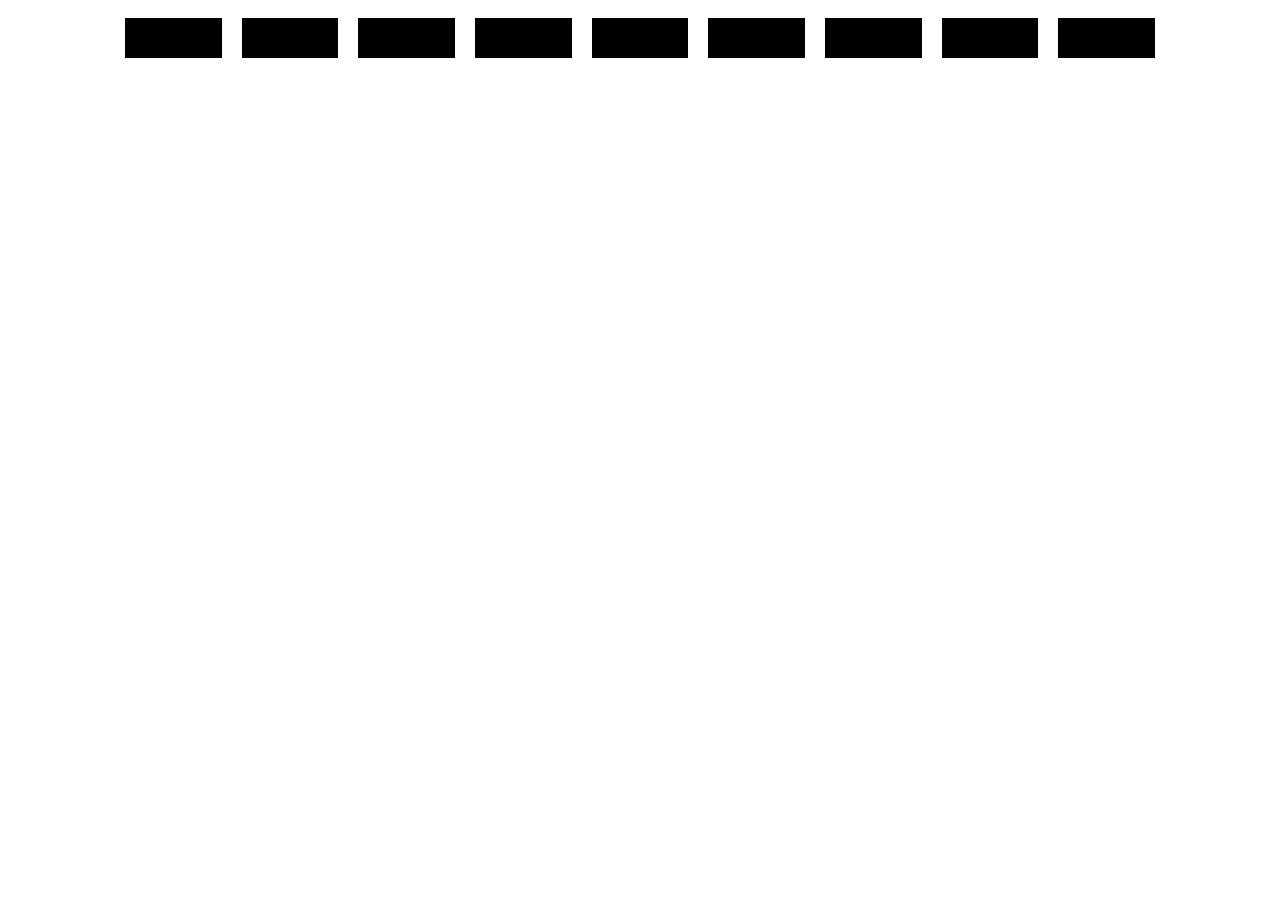
<file: index.html>
<!DOCTYPE html>
<html lang="en">
<head>
    <meta charset="UTF-8">
    <meta name="viewport" content="width=device-width, initial-scale=1.0">
    <meta http-equiv="X-UA-Compatible" content="ie=edge">
    <link rel="stylesheet" href="css/style.css" type="text/css" />
    <script type="text/javascript" src="js/jquery-3.2.1.js"></script>
    <title>Document</title>
</head>
<body>

    <div class="container">
        <div class="box one">
        </div>
        <div class="box three">
        </div>
        <div class="box one">
        </div>
        
        <div class="box two">
        </div>
        <div class="box one">
        </div>
        <div class="box two">
        </div>
        
        <div class="box three">
        </div>
        <div class="box three">
        </div>
        <div class="box two">
        </div>
    </div>

    <script type="text/javascript" src="js/script.js"></script>
</body>
</html>
</file>
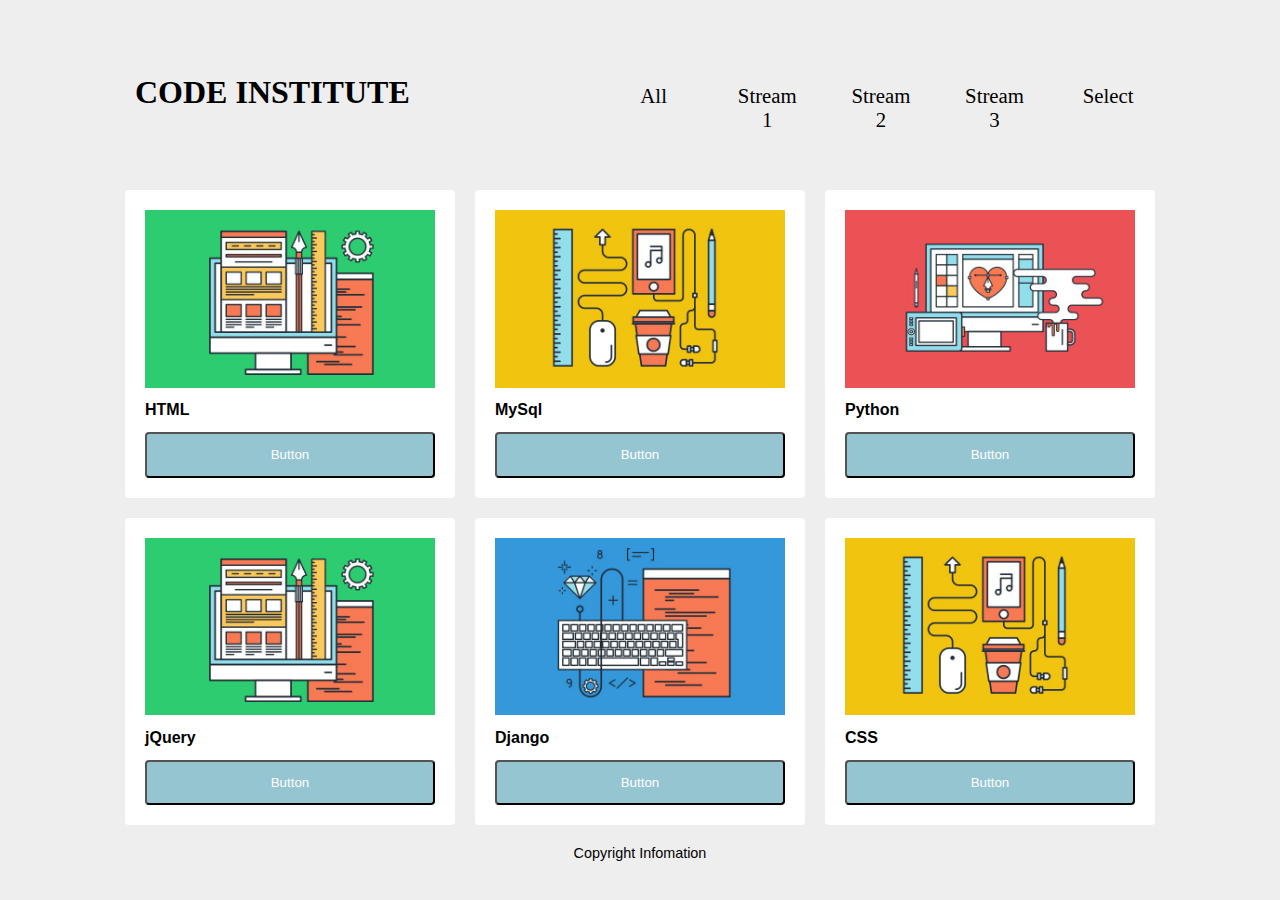
<file: challenge.html>
<!DOCTYPE html>
<html lang="en">
<head>
    <meta charset="UTF-8">
    <meta name="viewport" content="width=device-width, initial-scale=1.0">
    <meta http-equiv="X-UA-Compatible" content="ie=edge">
    <link rel="stylesheet" href="css/challenge.css" type="text/css" />
    <script type="text/javascript" src="js/jquery-3.2.1.js"></script>
    <title>Document</title>
</head>
<body>
    
    <div id="container">
		<nav>
			<ul>
				<li id="logoNav">CODE INSTITUTE</li>
				<li id="all_btn">All</li>
				<li id="stream1" class="stream-nav">Stream 1</li>
				<li id="stream2" class="stream-nav">Stream 2</li>
				<li id="stream3" class="stream-nav">Stream 3</li>
				<li id="select_btn">Select</li>
			</ul>
		</nav>
		<div class="card stream1-card">
			<img class="card_image" src="img/3.png" alt="coding icon">
			<div class="card_bottom">
				<h2 class="card_head">HTML</h2>
				<p class="card_para">Once you join a <a href="#">Code Institute</a> Bootcamp you will be taken on an accelerated contextualised learning path across 3 streams. Nothing is learned in isolation.We <a href="#">contextualise</a> the content so that the knowledge and skills gained in each learning unit feeds into, and is <a href="#">expanded</a> upon, within the next unit.The outputs of each stream will be a project. </p>
				<button class="bottom_button">Button</button>
			</div>
		</div>
		<div class="card stream3-card">
			<img class="card_image" src="img/1.png" alt="coding icon">
			<div class="card_bottom">
				<h2 class="card_head">MySql</h2>
				<p class="card_para">If you have questions about your career in coding or simply want to meet the Code Institute team, then come along to our next <a href="#">Careers</a> Open Evening in Dublin</p>
				<button class="bottom_button">Button</button>
			</div>
		</div>
		
		<div class="card stream2-card">
			<img class="card_image" src="img/2.png" alt="coding icon">
			<div class="card_bottom">
				<h2 class="card_head">Python</h2>
				<p class="card_para">If you have questions about your career in coding or simply want to meet the <a href="#">Code Institute</a> team, then come along to our next Careers Open Evening in Dublin</p>
				<button class="bottom_button">Button</button>
			</div>
		</div>
		<div class="card stream1-card">
			<img class="card_image" src="img/3.png" alt="coding icon">
			<div class="card_bottom">
				<h2 class="card_head">jQuery</h2>
				<p class="card_para">Once you join a Code Institute Bootcamp you will be taken on an accelerated contextualised learning path across 3 streams. Nothing is learned in isolation.We contextualise the content so that the knowledge and skills gained in each learning unit feeds into, and is expanded upon, within the next unit.The outputs of each stream will be a project. </p>
				<button class="bottom_button">Button</button>
			</div>
		</div>
		<div class="card stream3-card">
			<img class="card_image" src="img/4.png" alt="coding icon">
			<div class="card_bottom">
				<h2 class="card_head">Django</h2>
				<p class="card_para">The syllabus has been developed to help you transform your career. The summarised syllabus, below, provides you with a snapshop of what skills you will come away with. Feel free to contact us for more detail on what you will learn.</p>
				<button class="bottom_button">Button</button>
			</div>
		</div>
		<div class="card stream1-card">
			<img class="card_image" src="img/1.png" alt="coding icon">
			<div class="card_bottom">
				<h2 class="card_head">CSS</h2>
				<p class="card_para">The syllabus has been developed to help you transform your career. The summarised syllabus, below, provides you with a snapshop of what skills you will come away with. Feel free to contact us for more detail on what you will learn.</p>
				<button class="bottom_button">Button</button>
			</div>
		</div>
		<div id="my_footer">
			<p id="copyright">Copyright Infomation</p>
		</div>
	</div>
    
    <script type="text/javascript" src="js/challenge.js"></script>
</body>
</html>
</file>
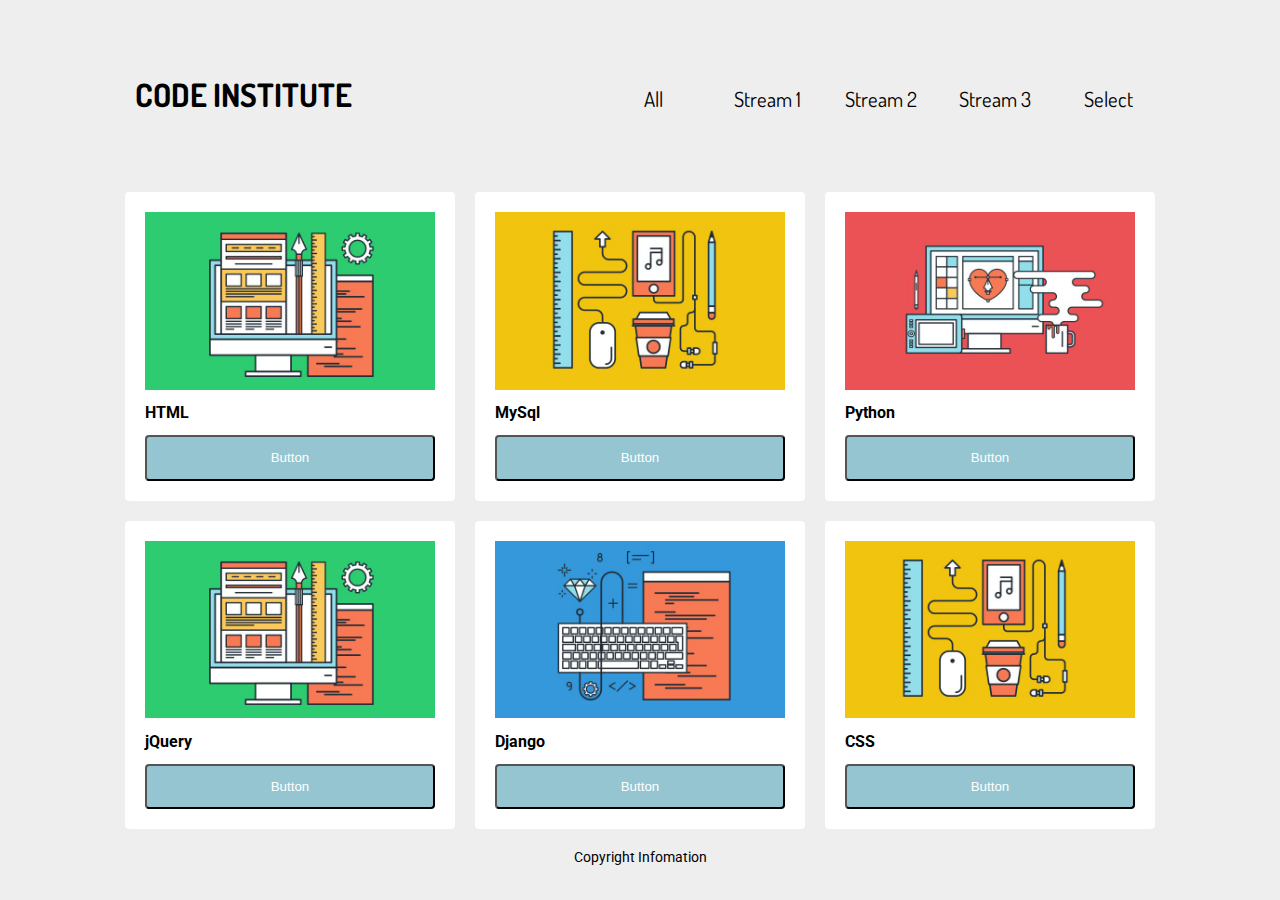
<file: challenge2.html>
<!doctype html>
<html lang="en">
<head>
	<meta charset="utf-8" />
	<meta name="viewport" content="width=device-width, initial-scale=1">
	<title>jQuery Traversing Mt Dom</title>
	<link href="css/challenge2.css" rel="stylesheet">
	<link href='https://fonts.googleapis.com/css?family=Roboto' rel='stylesheet'>
	<link href='https://fonts.googleapis.com/css?family=Dosis' rel='stylesheet'>
</head>
<body>
	<div id="container">
		<nav>
			<ul>
				<li id="logoNav">CODE INSTITUTE</li>
				<li id="all_btn">All</li>
				<li id="stream1_btn">Stream 1</li>
				<li id="stream2_btn">Stream 2</li>
				<li id="stream3_btn">Stream 3</li>
				<li id="select_btn">Select</li>
			</ul>
		</nav>
		<div class="card stream1">
			<img class="card_image" src="img/3.png" alt="code icon">
			<div class="card_bottom">
				<h2 class="card_head">HTML</h2>
				<p class="card_para">Once you join a <a href="#">Code Institute</a> Bootcamp you will be taken on an accelerated <a href="#">contextualised</a>	 learning path across 3 streams. Nothing is learned in isolation.We contextualise the content so that the knowledge and skills gained in each learning unit feeds into, and is <a href="#">expanded</a> upon, within the next unit.The outputs of each stream will be a project. </p>
				<button class="bottom_button">Button</button>
			</div>
		</div>
		<div class="card stream3">
			<img class="card_image" src="img/1.png" alt="code icon">
			<div class="card_bottom">
				<h2 class="card_head">MySql</h2>
				<p class="card_para">If you have questions about your <a href="#">career</a> in coding or simply want to meet the Code Institute team, then come along to our next Careers Open Evening in Dublin</p>
				<button class="bottom_button">Button</button>
			</div>
		</div>
		
		<div class="card stream2">
			<img class="card_image" src="img/2.png" alt="code icon">
			<div class="card_bottom">
				<h2 class="card_head">Python</h2>
				<p class="card_para">If you have <a href="#">questions</a> about your career in coding or simply want to meet the  Code Institute team, then come along to our next <a href="#">Careers</a> Open Evening in Dublin</p>
				<button class="bottom_button">Button</button>
			</div>
		</div>
		<div class="card stream1">
			<img class="card_image" src="img/3.png" alt="code icon">
			<div class="card_bottom">
				<h2 class="card_head">jQuery</h2>
				<p class="card_para">Once you join a Code Institute Bootcamp you will be taken on an accelerated contextualised learning path across 3 <a href="#">streams</a>. Nothing is learned in isolation.We contextualise the content so that the knowledge and skills gained in each <a href="#">learning</a> unit feeds into, and is expanded upon, within the next unit.The outputs of each stream will be a project. </p>
				<button class="bottom_button">Button</button>
			</div>
		</div>
		<div class="card stream3">
			<img class="card_image" src="img/4.png" alt="code icon">
			<div class="card_bottom">
				<h2 class="card_head">Django</h2>
				<p class="card_para">The syllabus has been developed to help you transform your career. The summarised syllabus, below, provides you with a <a href="#">snapshop</a> of what skills you will come away with. Feel free to contact us for more detail on what you will learn.</p>
				<button class="bottom_button">Button</button>
			</div>
		</div>
		<div class="card stream1">
			<img class="card_image" src="img/1.png" alt="code icon">
			<div class="card_bottom">
				<h2 class="card_head">CSS</h2>
				<p class="card_para">The <a href="#">syllabus</a> has been developed to help you transform your career. The summarised syllabus, below, provides you with a snapshop of what skills you will come away with. Feel free to contact us for more detail on what you will learn.</p>
				<button class="bottom_button">Button</button>
			</div>
		</div>
		<div id="my_footer">
			<p id="copyright">Copyright Infomation</p>
		</div>
	</div>
	<script
	src="https://code.jquery.com/jquery-3.2.1.js"
	integrity="sha256-DZAnKJ/6XZ9si04Hgrsxu/8s717jcIzLy3oi35EouyE="
	crossorigin="anonymous"></script>
	<script src="js/challenge2.js"></script> <!-- Scripts located at the bottom of the body to insure page is fully loaded before execution -->
	
</body>
</html>
</file>
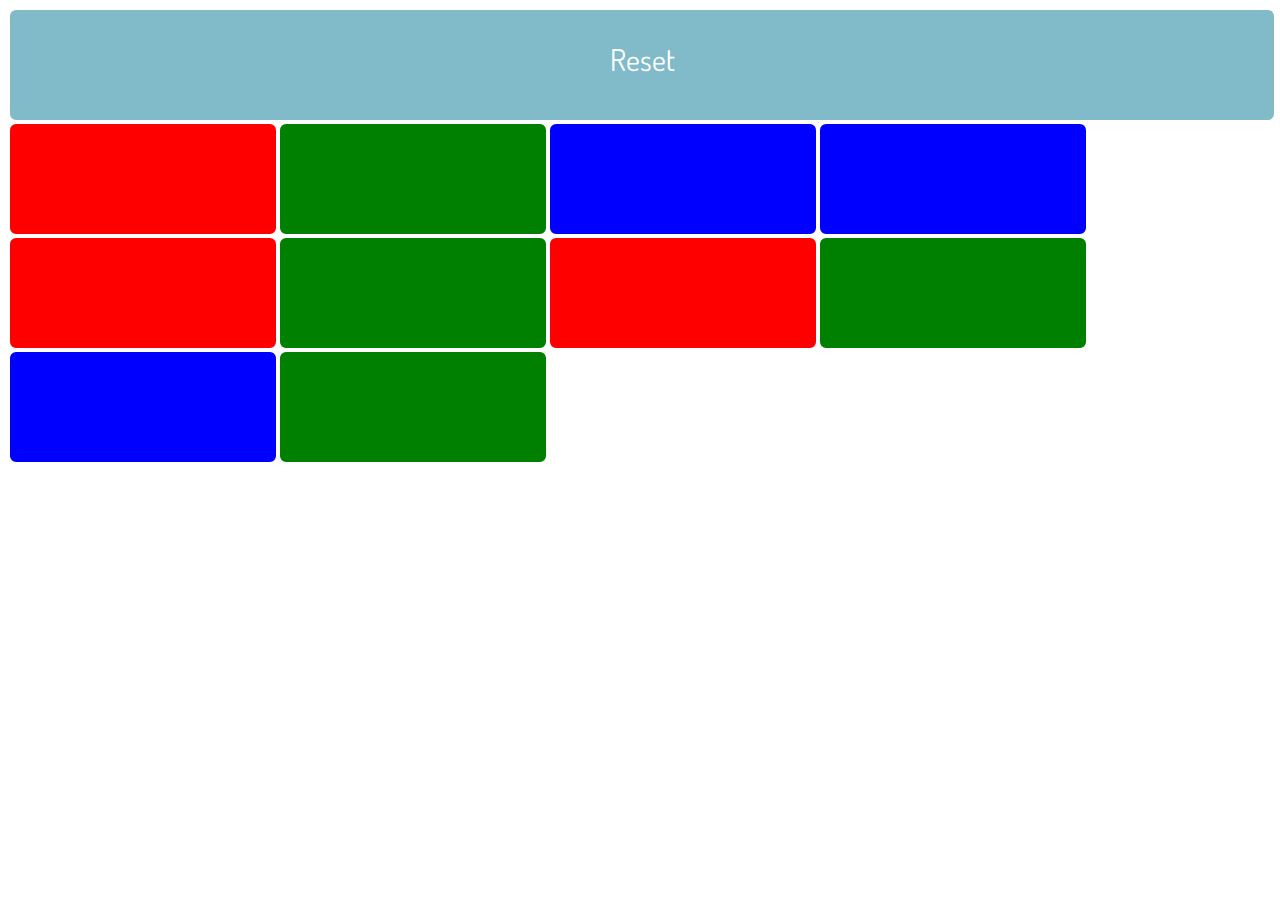
<file: traverse-challenge.html>
<!DOCTYPE html>
<html lang="en">
<head>
	<meta charset="UTF-8">
	<meta name="viewport" content="width=device-width, initial-scale=1.0">
	<meta http-equiv="X-UA-Compatible" content="ie=edge">
	<title>jQuery Challenge</title>
	<link rel='stylesheet' href='css/traverse-challenge.css'/>
	<script
	src="https://code.jquery.com/jquery-3.2.1.js"
	integrity="sha256-DZAnKJ/6XZ9si04Hgrsxu/8s717jcIzLy3oi35EouyE="
	crossorigin="anonymous"></script>
	<script src="js/traverse-challenge.js"></script>
	<link href='https://fonts.googleapis.com/css?family=Dosis' rel='stylesheet' type='text/css'>
	
</head>
<body>
	<div class="superButton makeBlue">Reset</div> 
	
	<div id="panel">
		<div class="container">
			
			<div class="container">
				<div class="theButton makeBlue red"></div> 	
			</div>
			<div class="container">
				<div class="theButton makeBlue green"></div>   
			</div>
			<div class="container">
				<div class="theButton makeBlue blue"></div>   
			</div>
			<div class="container">
				<div class="theButton makeBlue blue"></div>   
			</div>
			<div class="container">
				<div class="theButton makeBlue red"></div>   
			</div>
			<div class="container">
				<div class="theButton makeBlue green"></div>   
			</div>
			<div class="container">
				<div class="theButton makeBlue red"></div>   
			</div>
			<div class="container">
				<div class="theButton makeBlue green"></div>   
			</div>
			<div class="container">
				<div class="theButton makeBlue blue"></div>   
			</div>
			<div class="container">
				<div class="theButton makeBlue green"></div>   
			</div>
		</div>
	</div>
</body>
</html>
</file>
<file: css/style.css>
.container {
    display: flex; /* makes container a flexbox */
    flex-flow: row wrap; /* layout the rows and wrap them */
    box-sizing: border-box;
    margin-right: auto;
    margin-left: auto;
    max-width: 1050px;
}

.box {
    flex: 1; /* makes contents controllable with flexbox */
    display: flex;
    flex-flow: column;
    max-width: 240px;
    margin: 10px;
    padding: 20px;
    background-color: #000;
}

.makeRed {
    background-color: red;
}

.makeBlue {
    background-color: blue;
}
</file>
<file: css/challenge.css>
body {
	font-family: 'Roboto', sans-serif;
	/*background-image: url(img/code-institute.jpg);
 	background-size: cover;
 	color: #ffffff;*/
 	background-color: #eee;
}

h1{
	font-size: 3em;
	text-align: center;
}

h2 {
	font-size: 1em;
	text-align: left;
}

p {
	font-size: .9rem;
}

div {
	border-radius: 4px;
}

.card_image {
	width: 100%;
}

.bottom_button {
	display: flex;
	box-sizing:border-box;
	border-radius: 4px;
	display: block;
	width: 100%;
	background-color:rgba(129, 187, 201,.85);
	text-align: center;
	padding: 1em .75em;
	text-decoration: none;
	color: #fff;
}

.card_bottom {
	display: flex;
	flex-flow:column;
}

.card_head {
	flex:0;
}

.card_para {
	flex:1 0 auto;
	display: none;
}

#container {
	display: flex;		/* makes container a flexbox*/
	flex-flow: row wrap; 	/* layout the boxes in rows and wrap them*/
	box-sizing:border-box;
	margin-right:auto;
	margin-left:auto;
	max-width:1050px;	
}

#logo {
	width: 800px;
	margin: auto;
}

.card {
	flex:1; /* */
	display: flex;	/* make the contents controllable by flexbox*/
	flex-flow:column;	/* */
	min-width: 240px; /**/
	margin: 10px;
	padding: 20px;
	background-color: #fff;
}

.card-click {
	background-color: pink;
}

.card-highlight {
	background-color: #EB5255;
}

#my_footer {
	width:100%;
	text-align: center;
}

#copyright {
	margin-top:10px;
	margin-bottom:10px;
}

/*************************
Navigation
**************************/

nav {
	font-family: roboto;
	background-color: #eee;
	margin: 30px auto;
	width: 100%;
}

ul {
	display: flex;
	justify-content:space-between;
	flex-flow: row;
	/*flex-flow: row-reverse;*/
	/*justify-content:flex-end;*/
	/*justify-content:space-around;*/
	/*align-items:flex-start;*/
	align-items:baseline;
	border-radius: 10px;
	list-style-type: none; /*Remove Bullets*/
	padding: 0;	
}

li {
	flex:1;
	height: 30px;
	/*width:10%;*/
	/*border:2px solid #000;*/
	/*background-color: #81BBC9;*/
	/*border-radius: 10px;*/
	font-family: Dosis;
	padding:20px 20px 20px 20px;
	text-align: center;
	font-size: 1.3em;
}

#logoNav {
	flex:6;
	text-align: left;
	font-size: 2em;
	font-weight: bold;
}

.underline {
    text-decoration:underline;
}

.border {
    border: solid 5px #ccc;
}

@media screen and (max-width: 700px) {
	ul {
		flex-flow: column;
		align-items:center;
    }
    
	li {
		font-size: 2em;
	}
}
</file>
<file: css/challenge2.css>
body{
	font-family: 'Roboto', sans-serif;
	/*background-image: url(img/code-institute.jpg);
	background-size: cover;
	color: #ffffff;*/
	background-color: #eee;
}

h1{
	font-size: 3em;
	text-align: center;
}
h2{
	font-size: 1em;
	text-align: left;
}
p{
	font-size: .9rem;
}

div{
	border-radius: 4px;
}

.card_image{
	width: 100%;
}

.bottom_button{
	display: flex;
	box-sizing:border-box;
	border-radius: 4px;
	display: block;
	width: 100%;
	background-color:rgba(129, 187, 201,.85);
	text-align: center;
	padding: 1em .75em;
	text-decoration: none;
	color: #fff;
}

.card_bottom{
	display: flex;
	flex-flow:column;
}
.card_head{
	flex:0;
}
.card_para{
	flex:1 0 auto;
	display: none;
}

#container
{
	display: flex;		/* makes container a flexbox*/
	flex-flow: row wrap; 	/* layout the boxes in rows and wrap them*/
	box-sizing:border-box;
	margin-right:auto;
	margin-left:auto;
	max-width:1050px;	
}
#logo{
	width: 800px;
	margin: auto;
}

.card {
	flex:1; /* */
	display: flex;	/* make the contents controllable by flexbox*/
	flex-flow:column;	/* */
	min-width: 240px; /**/
	margin: 10px;
	padding: 20px;
	background-color: #fff;
}

.highlight{
	background-color: pink;
}

#my_footer{
	width:100%;
	text-align: center;
}
#copyright{
	margin-top:10px;
	margin-bottom:10px;
	
}

/*************************
Navigation
**************************/

nav{
	font-family: roboto;
	background-color: #eee;
	margin: 30px auto;
	width: 100%;
}
ul{
	display: flex;
	justify-content:space-between;
	flex-flow: row;
	/*flex-flow: row-reverse;*/
	/*justify-content:flex-end;*/
	/*justify-content:space-around;*/
	/*align-items:flex-start;*/
	align-items:baseline;
	border-radius: 10px;
	list-style-type: none; /*Remove Bullets*/
	padding: 0;	
}
li{
	flex:1;
	height: 30px;
	/*width:10%;*/
	/*border:2px solid #000;*/
	/*background-color: #81BBC9;*/
	/*border-radius: 10px;*/
	font-family: Dosis;
	padding:20px 20px 20px 20px;
	text-align: center;
	font-size: 1.3em;
}

#logoNav{
	flex:6;
	text-align: left;
	font-size: 2em;
	font-weight: bold;
}

.underline{
	text-decoration:underline;
}
.border{
	border: solid 5px #ccc;
}


@media screen and (max-width: 700px){
	ul{
		flex-flow: column;
		align-items:center;
	}
	li{
		font-size: 2em;
	}
}
</file>
<file: css/traverse-challenge.css>
.container {
    display: inline-block;
    vertical-align: top;
    font-size: 0px;
}

.theButton {
    height: 80px;
    width: 266px;
    border-radius: 8px;
    text-align: center;
    background-color: #555;
    color: #FFF;
    font-family: dosis;
    font-size: 30px;
    padding-top: 30px;
    /* display: none;*/
    border: solid 2px #fff;   /* border used to stop jump when border is applied*/
}

.superButton {
    height: 80px;
    width: 100%;
    border-radius: 8px;
    text-align: center;
    background-color: #555;
    color: #FFF;
    font-family: dosis;
    font-size: 30px;
    padding-top: 30px;
    /* display: none;*/
    border: solid 2px #fff;   /* border used to stop jump when border is applied*/
}

p {
	font-family: dosis;
	font-size: 20px;
	margin-left: 10px;
	width:240px;
}

.makeBlue {
    background-color: #81BBC9;
}

.makeBorder {
	border: solid 2px #000;
}

.makeTextBlack {
    color: #000;
}

.green {
    background-color: green;
}

.red {
    background-color: red;
}

.blue {
    background-color: blue;
}

.selected{
    background-color: #F07D00;
}

.black {
    background-color: #000;
}
</file>
